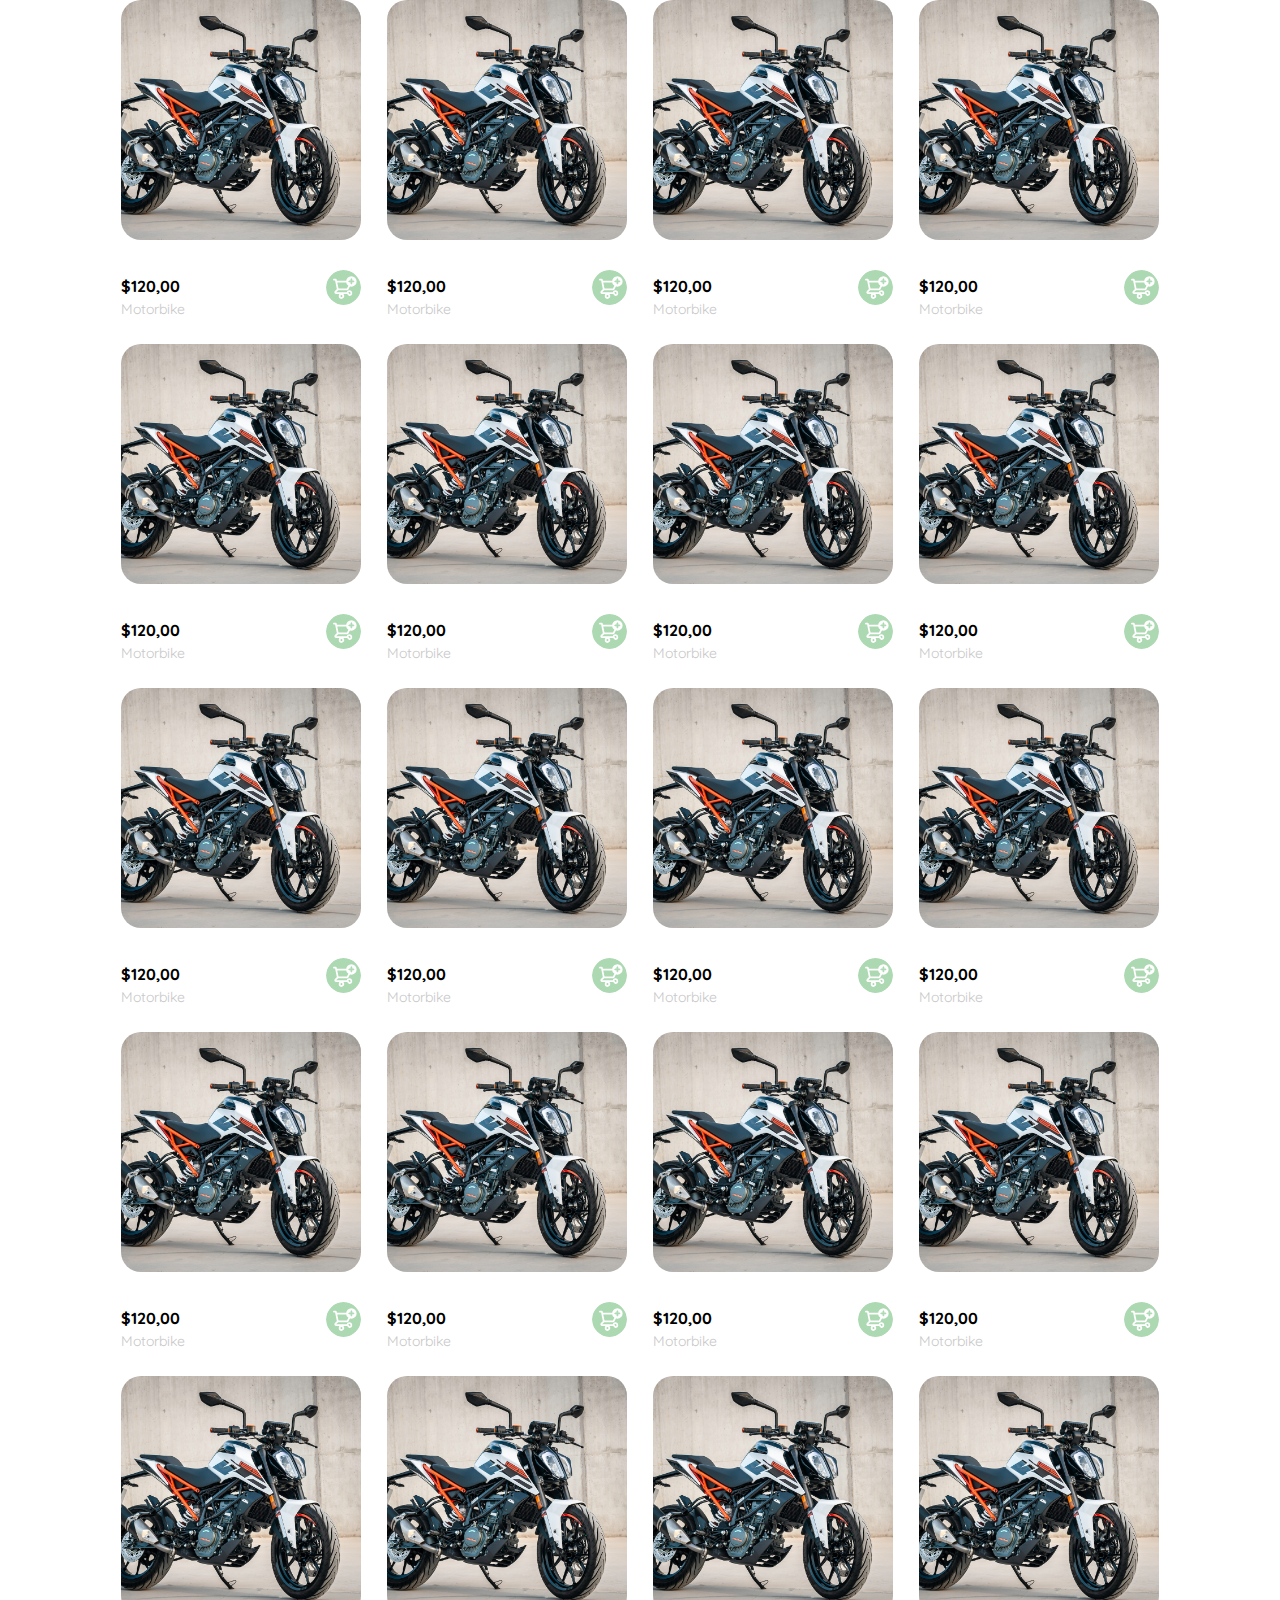
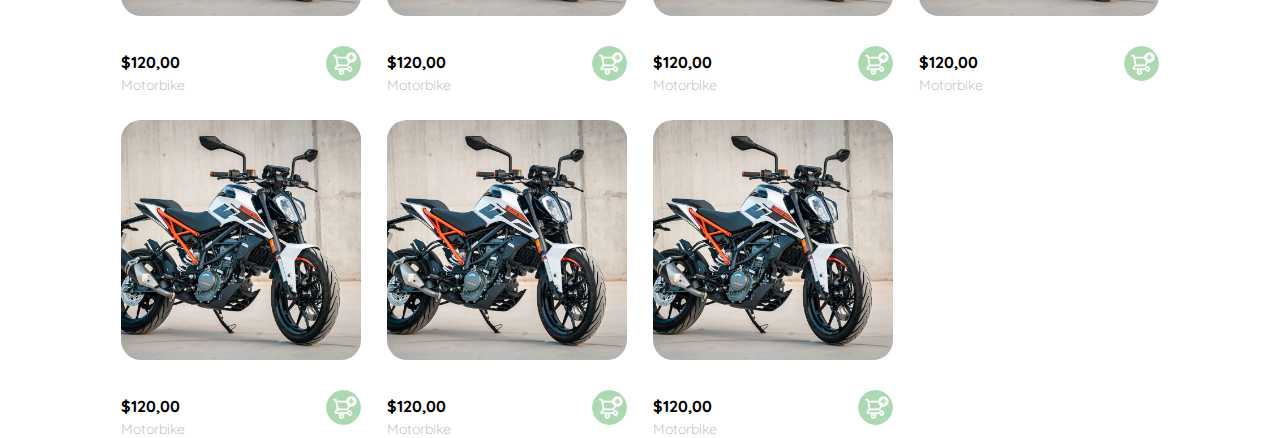
<file: index.html>
<!DOCTYPE html>
<html lang="en">
<head>
  <meta charset="UTF-8">
  <meta http-equiv="X-UA-Compatible" content="IE=edge">
  <meta name="viewport" content="width=device-width, initial-scale=1.0">
  <title>MotBike Sale</title>
  <link rel="stylesheet" href="./src/css/style.css">
</head>
<body>
  <section class="main-container">
    <div class="cards-container">

      <div class="product-card">
        <img src="./src/img/mot-1.jpg" alt="product" srcset="" class="product-img">
        <div class="product-info">
          <div class="captions">
            <p>$120,00</p>
            <p>Motorbike</p>
          </div>
          <figure>
            <img src="./src/img/bt_add_to_cart.svg" alt="">
          </figure>
        </div>
      </div>

      <div class="product-card">
        <img src="./src/img/mot-1.jpg" alt="product" srcset="" class="product-img">
        <div class="product-info">
          <div class="captions">
            <p>$120,00</p>
            <p>Motorbike</p>
          </div>
          <figure>
            <img src="./src/img/bt_add_to_cart.svg" alt="">
          </figure>
        </div>
      </div>

      <div class="product-card">
        <img src="./src/img/mot-1.jpg" alt="product" srcset="" class="product-img">
        <div class="product-info">
          <div class="captions">
            <p>$120,00</p>
            <p>Motorbike</p>
          </div>
          <figure>
            <img src="./src/img/bt_add_to_cart.svg" alt="">
          </figure>
        </div>
      </div>

      <div class="product-card">
        <img src="./src/img/mot-1.jpg" alt="product" srcset="" class="product-img">
        <div class="product-info">
          <div class="captions">
            <p>$120,00</p>
            <p>Motorbike</p>
          </div>
          <figure>
            <img src="./src/img/bt_add_to_cart.svg" alt="">
          </figure>
        </div>
      </div>

      <div class="product-card">
        <img src="./src/img/mot-1.jpg" alt="product" srcset="" class="product-img">
        <div class="product-info">
          <div class="captions">
            <p>$120,00</p>
            <p>Motorbike</p>
          </div>
          <figure>
            <img src="./src/img/bt_add_to_cart.svg" alt="">
          </figure>
        </div>
      </div>

      <div class="product-card">
        <img src="./src/img/mot-1.jpg" alt="product" srcset="" class="product-img">
        <div class="product-info">
          <div class="captions">
            <p>$120,00</p>
            <p>Motorbike</p>
          </div>
          <figure>
            <img src="./src/img/bt_add_to_cart.svg" alt="">
          </figure>
        </div>
      </div>

      <div class="product-card">
        <img src="./src/img/mot-1.jpg" alt="product" srcset="" class="product-img">
        <div class="product-info">
          <div class="captions">
            <p>$120,00</p>
            <p>Motorbike</p>
          </div>
          <figure>
            <img src="./src/img/bt_add_to_cart.svg" alt="">
          </figure>
        </div>
      </div>

      <div class="product-card">
        <img src="./src/img/mot-1.jpg" alt="product" srcset="" class="product-img">
        <div class="product-info">
          <div class="captions">
            <p>$120,00</p>
            <p>Motorbike</p>
          </div>
          <figure>
            <img src="./src/img/bt_add_to_cart.svg" alt="">
          </figure>
        </div>
      </div>

      <div class="product-card">
        <img src="./src/img/mot-1.jpg" alt="product" srcset="" class="product-img">
        <div class="product-info">
          <div class="captions">
            <p>$120,00</p>
            <p>Motorbike</p>
          </div>
          <figure>
            <img src="./src/img/bt_add_to_cart.svg" alt="">
          </figure>
        </div>
      </div>

      <div class="product-card">
        <img src="./src/img/mot-1.jpg" alt="product" srcset="" class="product-img">
        <div class="product-info">
          <div class="captions">
            <p>$120,00</p>
            <p>Motorbike</p>
          </div>
          <figure>
            <img src="./src/img/bt_add_to_cart.svg" alt="">
          </figure>
        </div>
      </div>

      <div class="product-card">
        <img src="./src/img/mot-1.jpg" alt="product" srcset="" class="product-img">
        <div class="product-info">
          <div class="captions">
            <p>$120,00</p>
            <p>Motorbike</p>
          </div>
          <figure>
            <img src="./src/img/bt_add_to_cart.svg" alt="">
          </figure>
        </div>
      </div>

      <div class="product-card">
        <img src="./src/img/mot-1.jpg" alt="product" srcset="" class="product-img">
        <div class="product-info">
          <div class="captions">
            <p>$120,00</p>
            <p>Motorbike</p>
          </div>
          <figure>
            <img src="./src/img/bt_add_to_cart.svg" alt="">
          </figure>
        </div>
      </div>

      <div class="product-card">
        <img src="./src/img/mot-1.jpg" alt="product" srcset="" class="product-img">
        <div class="product-info">
          <div class="captions">
            <p>$120,00</p>
            <p>Motorbike</p>
          </div>
          <figure>
            <img src="./src/img/bt_add_to_cart.svg" alt="">
          </figure>
        </div>
      </div>

      <div class="product-card">
        <img src="./src/img/mot-1.jpg" alt="product" srcset="" class="product-img">
        <div class="product-info">
          <div class="captions">
            <p>$120,00</p>
            <p>Motorbike</p>
          </div>
          <figure>
            <img src="./src/img/bt_add_to_cart.svg" alt="">
          </figure>
        </div>
      </div>

      <div class="product-card">
        <img src="./src/img/mot-1.jpg" alt="product" srcset="" class="product-img">
        <div class="product-info">
          <div class="captions">
            <p>$120,00</p>
            <p>Motorbike</p>
          </div>
          <figure>
            <img src="./src/img/bt_add_to_cart.svg" alt="">
          </figure>
        </div>
      </div>

      <div class="product-card">
        <img src="./src/img/mot-1.jpg" alt="product" srcset="" class="product-img">
        <div class="product-info">
          <div class="captions">
            <p>$120,00</p>
            <p>Motorbike</p>
          </div>
          <figure>
            <img src="./src/img/bt_add_to_cart.svg" alt="">
          </figure>
        </div>
      </div>

      <div class="product-card">
        <img src="./src/img/mot-1.jpg" alt="product" srcset="" class="product-img">
        <div class="product-info">
          <div class="captions">
            <p>$120,00</p>
            <p>Motorbike</p>
          </div>
          <figure>
            <img src="./src/img/bt_add_to_cart.svg" alt="">
          </figure>
        </div>
      </div>

      <div class="product-card">
        <img src="./src/img/mot-1.jpg" alt="product" srcset="" class="product-img">
        <div class="product-info">
          <div class="captions">
            <p>$120,00</p>
            <p>Motorbike</p>
          </div>
          <figure>
            <img src="./src/img/bt_add_to_cart.svg" alt="">
          </figure>
        </div>
      </div>

      <div class="product-card">
        <img src="./src/img/mot-1.jpg" alt="product" srcset="" class="product-img">
        <div class="product-info">
          <div class="captions">
            <p>$120,00</p>
            <p>Motorbike</p>
          </div>
          <figure>
            <img src="./src/img/bt_add_to_cart.svg" alt="">
          </figure>
        </div>
      </div>

      <div class="product-card">
        <img src="./src/img/mot-1.jpg" alt="product" srcset="" class="product-img">
        <div class="product-info">
          <div class="captions">
            <p>$120,00</p>
            <p>Motorbike</p>
          </div>
          <figure>
            <img src="./src/img/bt_add_to_cart.svg" alt="">
          </figure>
        </div>
      </div>

      <div class="product-card">
        <img src="./src/img/mot-1.jpg" alt="product" srcset="" class="product-img">
        <div class="product-info">
          <div class="captions">
            <p>$120,00</p>
            <p>Motorbike</p>
          </div>
          <figure>
            <img src="./src/img/bt_add_to_cart.svg" alt="">
          </figure>
        </div>
      </div>

      <div class="product-card">
        <img src="./src/img/mot-1.jpg" alt="product" srcset="" class="product-img">
        <div class="product-info">
          <div class="captions">
            <p>$120,00</p>
            <p>Motorbike</p>
          </div>
          <figure>
            <img src="./src/img/bt_add_to_cart.svg" alt="">
          </figure>
        </div>
      </div>

      <div class="product-card">
        <img src="./src/img/mot-1.jpg" alt="product" srcset="" class="product-img">
        <div class="product-info">
          <div class="captions">
            <p>$120,00</p>
            <p>Motorbike</p>
          </div>
          <figure>
            <img src="./src/img/bt_add_to_cart.svg" alt="">
          </figure>
        </div>
      </div>

      

    </div>
  </section>
</body>
</html>
</file>
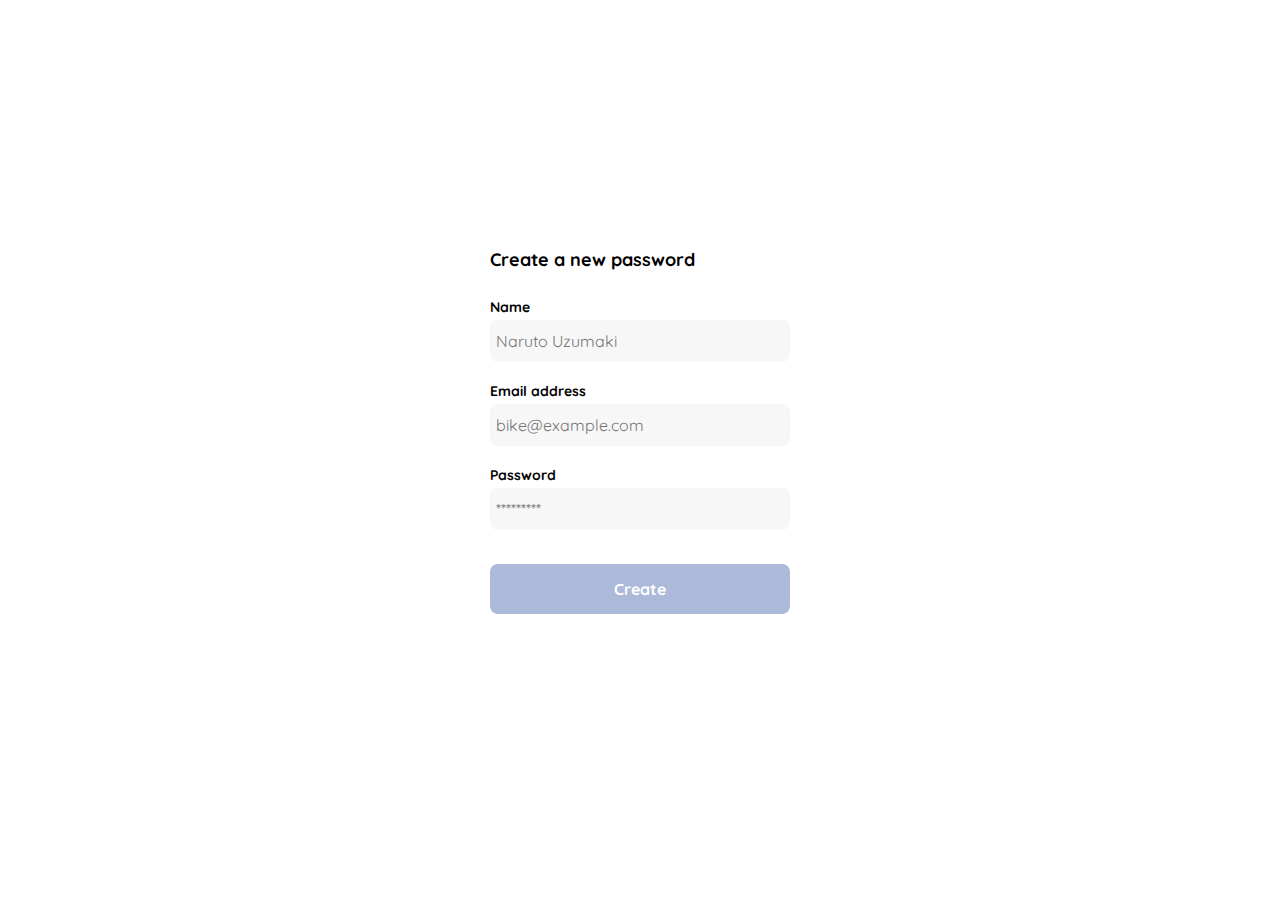
<file: src/views/create-account.html>
<!DOCTYPE html>
<html lang="en">
<head>
  <meta charset="UTF-8">
  <meta http-equiv="X-UA-Compatible" content="IE=edge">
  <meta name="viewport" content="width=device-width, initial-scale=1.0">
  <title>New Password</title>
  <link rel="stylesheet" href="../css/style.css">
</head>
<body>
  <section class="login create-account">
    <div class="form-container">
      <div class="header">
        <h1 class="title">Create a new password</h1>
      </div>
      <form action="" class="form">
        <div class="group">
          <label class="label" for="name" class="input-password">Name</label>
          <input class="input" type="text" name="" id="name" placeholder="Naruto Uzumaki">
        </div>
        <div class="group">
          <label class="label" for="email" class="input-email">Email address</label>
          <input class="input" type="email" name="" id="email" placeholder="bike@example.com">
        </div>
        <div class="group">
          <label class="label" for="password" class="input-password">Password</label>
          <input class="input" type="password" name="" id="password" placeholder="*********">
        </div>
        <div class="group submit-btn-media">
          <input type="submit" value="Create" class="primary-btn btn-submit">
        </div>
      </form>
    </div>
  </section>
</body>
</html>
</file>
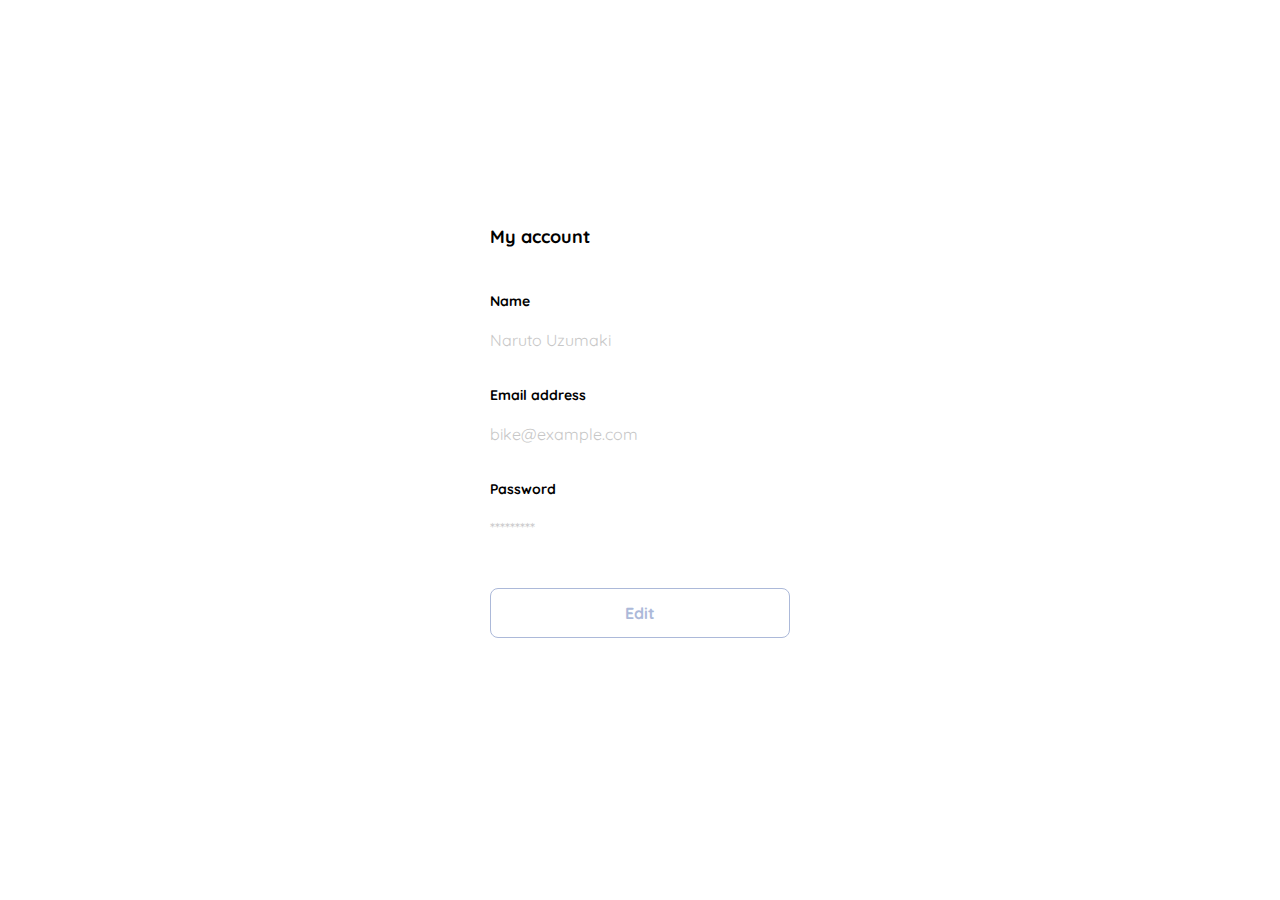
<file: src/views/edit-account.html>
<!DOCTYPE html>
<html lang="en">
<head>
  <meta charset="UTF-8">
  <meta http-equiv="X-UA-Compatible" content="IE=edge">
  <meta name="viewport" content="width=device-width, initial-scale=1.0">
  <title>New Password</title>
  <link rel="stylesheet" href="../css/style.css">
</head>
<body>
  <section class="login edit-account">
    <div class="form-container">
      <div class="header">
        <h1 class="title">My account</h1>
      </div>
      <form action="" class="form">
        <div class="group">
          <label class="label" for="name" class="input-password">Name</label>
          <p>Naruto Uzumaki</p>
        </div>
        <div class="group">
          <label class="label" for="email" class="input-email">Email address</label>
          <p>bike@example.com</p>
        </div>
        <div class="group">
          <label class="label" for="password" class="input-password">Password</label>
          <p>*********</p>
        </div>
        <div class="group submit-btn-media">
          <input type="submit" value="Edit" class="secondary-btn btn-submit">
        </div>
      </form>
    </div>
  </section>
</body>
</html>
</file>
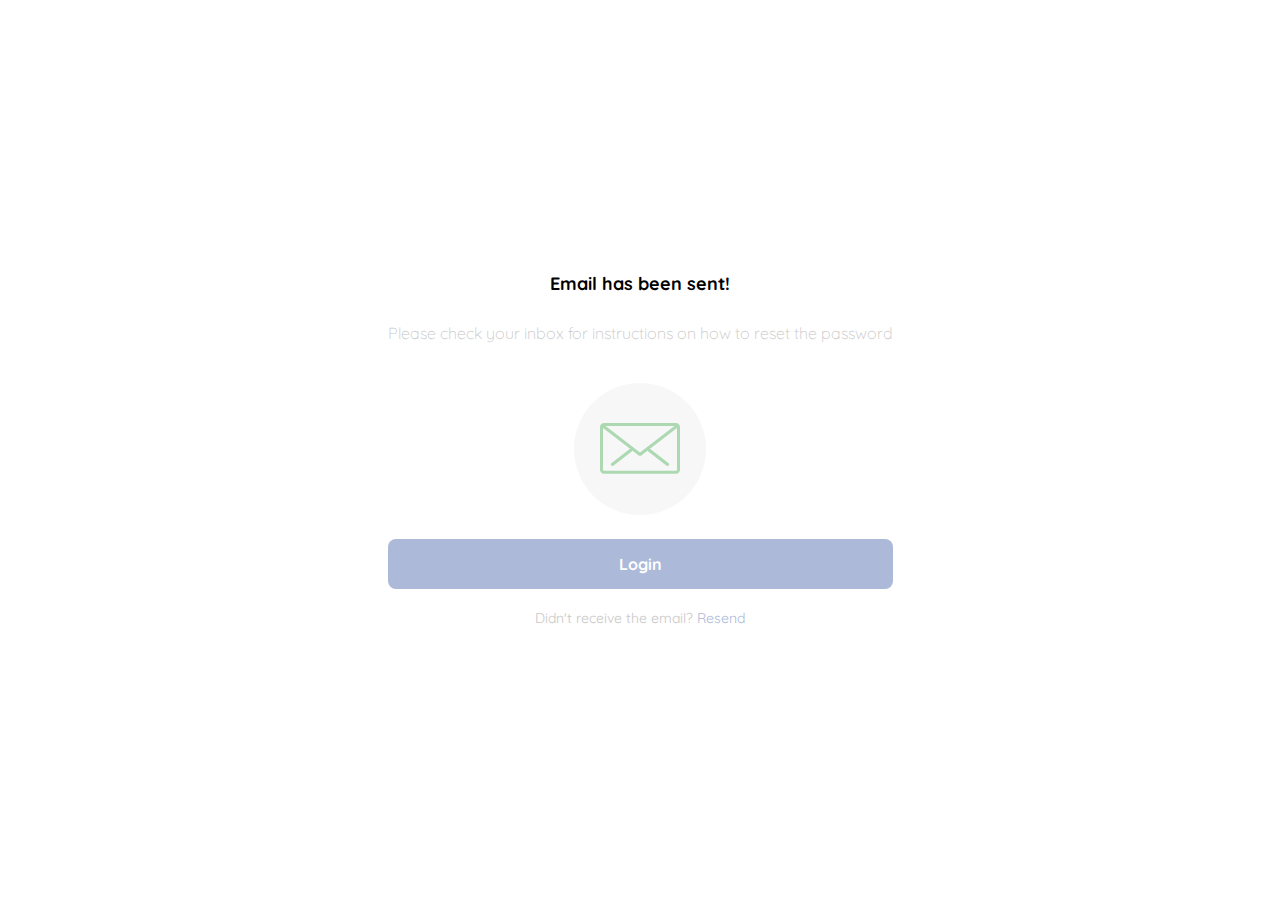
<file: src/views/email-sent.html>
<!DOCTYPE html>
<html lang="en">
<head>
  <meta charset="UTF-8">
  <meta http-equiv="X-UA-Compatible" content="IE=edge">
  <meta name="viewport" content="width=device-width, initial-scale=1.0">
  <title>New Password</title>
  <link rel="stylesheet" href="../css/style.css">
</head>
<body>
  <section class="email-sent">
    <div class="form-container">
      <div class="header">
        <img class="logo" src="../img/motorbike.png" alt="logo" srcset="">
        <h1 class="title">Email has been sent!</h1>
        <p class="subtitle">Please check your inbox for instructions on how to reset the password</p>
      </div>
      <div class="email-image">
        <img src="../img/email.svg" alt="" srcset="">
      </div>
      <button class="primary-btn login-btn">Login</button>
      <p class="resend">
        <span>Didn't receive the email?</span>
        <a href="/">Resend</a>
      </p>
    </div>
  </section>
</body>
</html>
</file>
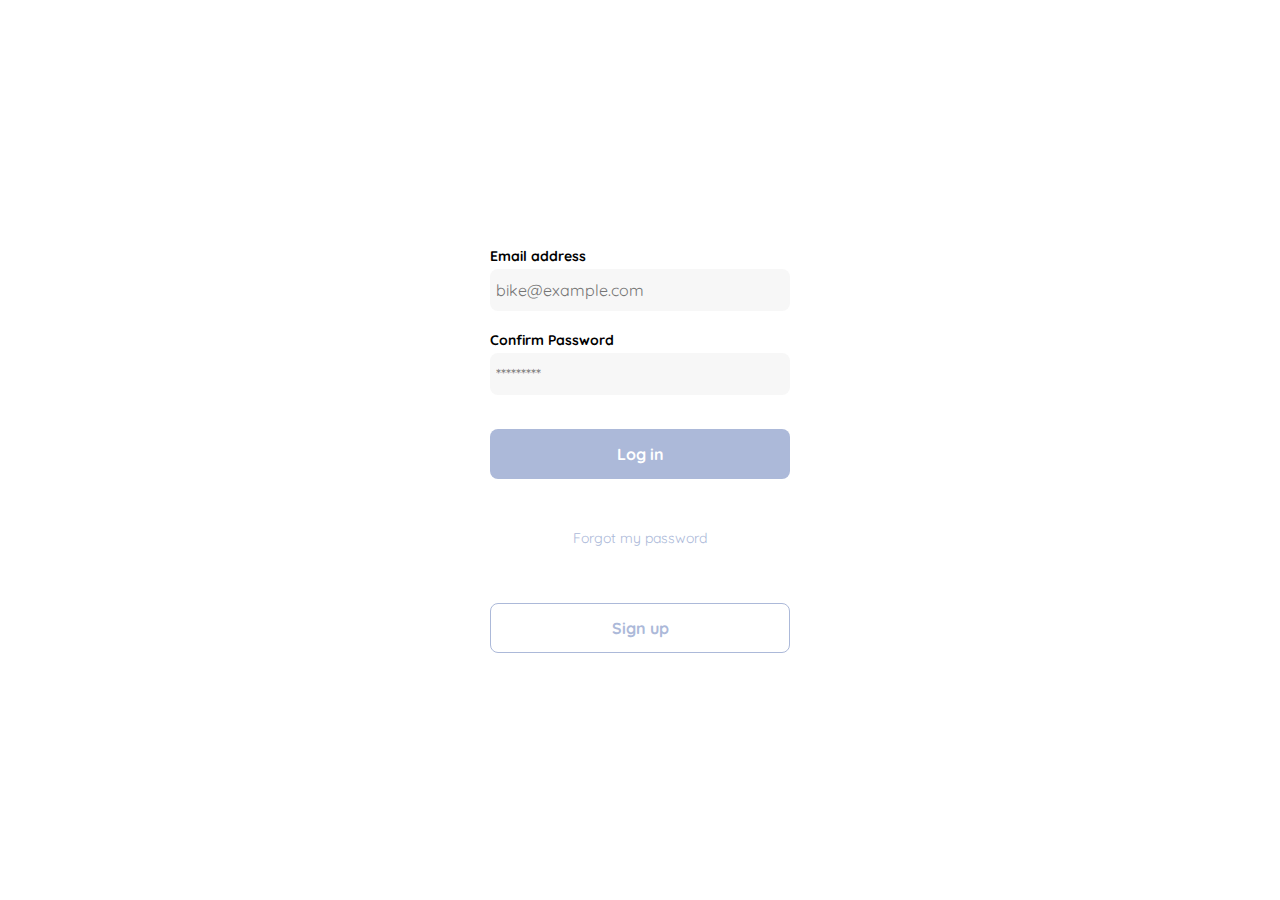
<file: src/views/login.html>
<!DOCTYPE html>
<html lang="en">
<head>
  <meta charset="UTF-8">
  <meta http-equiv="X-UA-Compatible" content="IE=edge">
  <meta name="viewport" content="width=device-width, initial-scale=1.0">
  <title>New Password</title>
  <link rel="stylesheet" href="../css/style.css">
</head>
<body>
  <section class="login">
    <div class="form-container">
      <div class="header">
        <img class="logo" src="../img/motorbike.png" alt="logo" srcset="">
      </div>
      <form action="" class="form">
        <div class="group">
          <label class="label" for="email" class="input-email">Email address</label>
          <input class="input" type="email" name="" id="email" placeholder="bike@example.com">
        </div>
        <div class="group">
          <label class="label" for="password" class="input-password">Confirm Password</label>
          <input class="input" type="password" name="" id="password" placeholder="*********">
        </div>
        <div class="group">
          <input type="submit" value="Log in" class="primary-btn btn-submit">
        </div>

        <div class="forgot-pass-wp">
          <a href="/" class="forgot-pass">Forgot my password</a>
        </div>
      </form>
      <button class="secondary-btn signup-btn">Sign up</button>
    </div>
  </section>
</body>
</html>
</file>
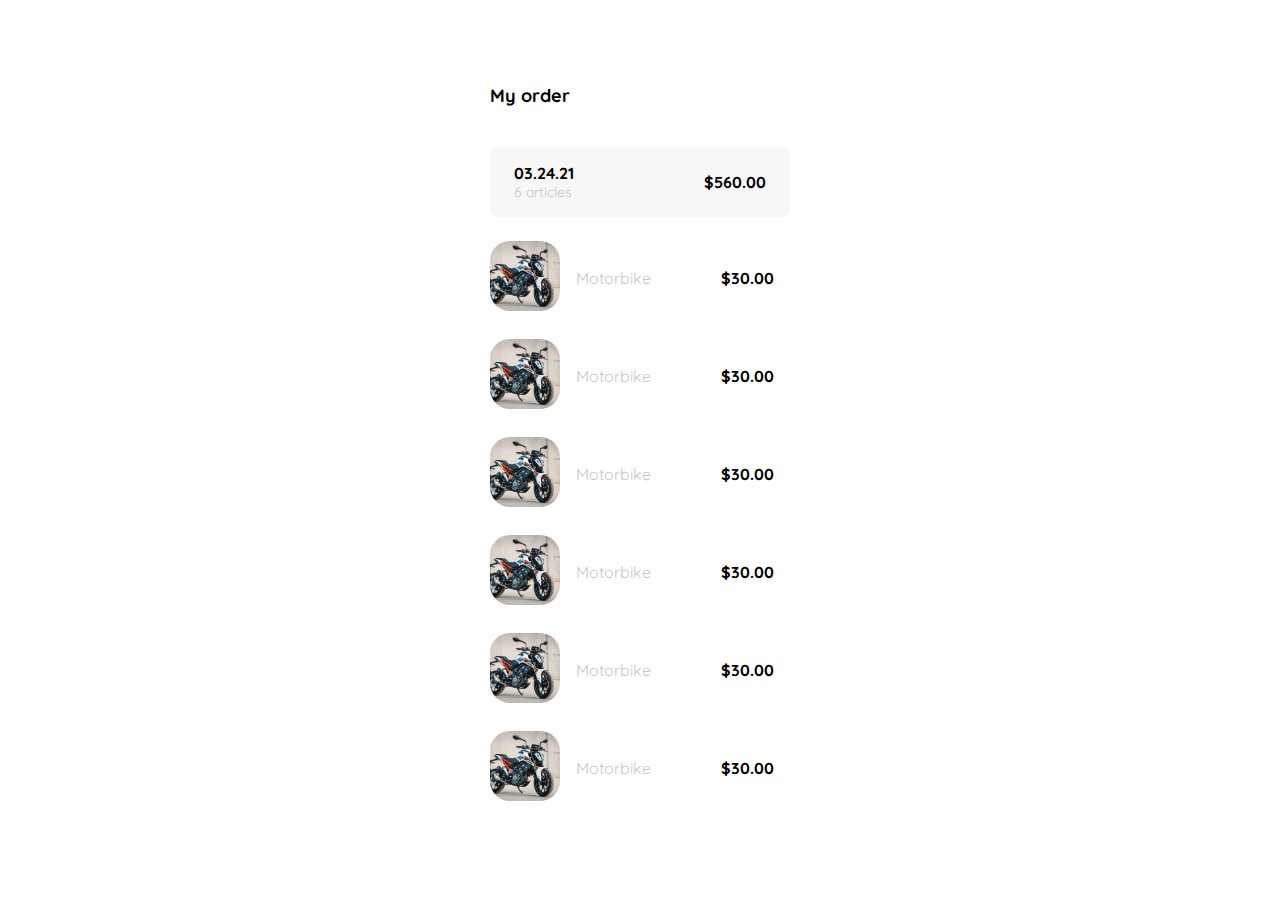
<file: src/views/my-order.html>
<!DOCTYPE html>
<html lang="en">
<head>
  <meta charset="UTF-8">
  <meta http-equiv="X-UA-Compatible" content="IE=edge">
  <meta name="viewport" content="width=device-width, initial-scale=1.0">
  <title>MotBike Sale</title>
  <link rel="stylesheet" href="../css/style.css">
</head>
<body>
  <section class="my-order">
    <div class="my-order-container">
      <h1 class="title">My order</h1>

      <div class="my-order-content">
        <div class="order">
          <p>
            <span>03.24.21</span>
            <span>6 articles</span>
          </p>
          <p>$560.00</p>
        </div>
      </div>

      <div class="shopping-cart">
        <figure>
          <img src="../img/mot-1.jpg" alt="motorbike">
        </figure>
        <p>Motorbike</p>
        <p>$30.00</p>
      </div>

      <div class="shopping-cart">
        <figure>
          <img src="../img/mot-1.jpg" alt="motorbike">
        </figure>
        <p>Motorbike</p>
        <p>$30.00</p>
      </div>

      <div class="shopping-cart">
        <figure>
          <img src="../img/mot-1.jpg" alt="motorbike">
        </figure>
        <p>Motorbike</p>
        <p>$30.00</p>
      </div>

      <div class="shopping-cart">
        <figure>
          <img src="../img/mot-1.jpg" alt="motorbike">
        </figure>
        <p>Motorbike</p>
        <p>$30.00</p>
      </div>

      <div class="shopping-cart">
        <figure>
          <img src="../img/mot-1.jpg" alt="motorbike">
        </figure>
        <p>Motorbike</p>
        <p>$30.00</p>
      </div>

      <div class="shopping-cart">
        <figure>
          <img src="../img/mot-1.jpg" alt="motorbike">
        </figure>
        <p>Motorbike</p>
        <p>$30.00</p>
      </div>

    </div>

  </section>
</body>
</html>
</file>
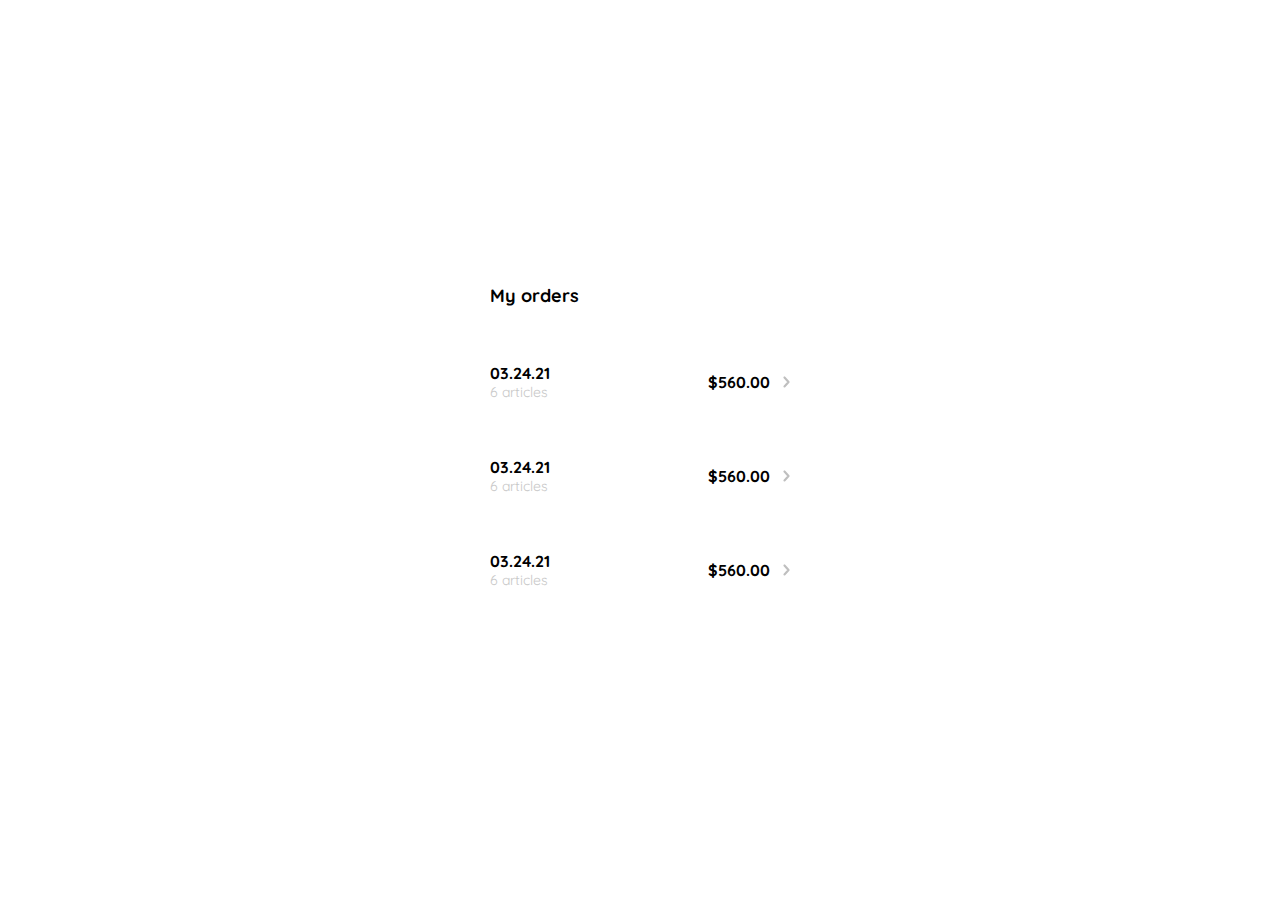
<file: src/views/my-orders.html>
<!DOCTYPE html>
<html lang="en">
<head>
  <meta charset="UTF-8">
  <meta http-equiv="X-UA-Compatible" content="IE=edge">
  <meta name="viewport" content="width=device-width, initial-scale=1.0">
  <title>MotBike Sale</title>
  <link rel="stylesheet" href="../css/style.css">
</head>
<body>
  <section class="my-order all-orders">
    <div class="my-order-container">
      <h1 class="title">My orders</h1>
      <div class="my-order-content">
        <div class="order">
          <p>
            <span>03.24.21</span>
            <span>6 articles</span>
          </p>
          <p>$560.00</p>
          <img src="../img/flechita.svg" alt="arrow-icon">
        </div>
        <div class="order">
          <p>
            <span>03.24.21</span>
            <span>6 articles</span>
          </p>
          <p>$560.00</p>
          <img src="../img/flechita.svg" alt="arrow-icon">
        </div>
        <div class="order">
          <p>
            <span>03.24.21</span>
            <span>6 articles</span>
          </p>
          <p>$560.00</p>
          <img src="../img/flechita.svg" alt="arrow-icon">
        </div>
      </div>
    </div>
  </section>
</body>
</html>
</file>
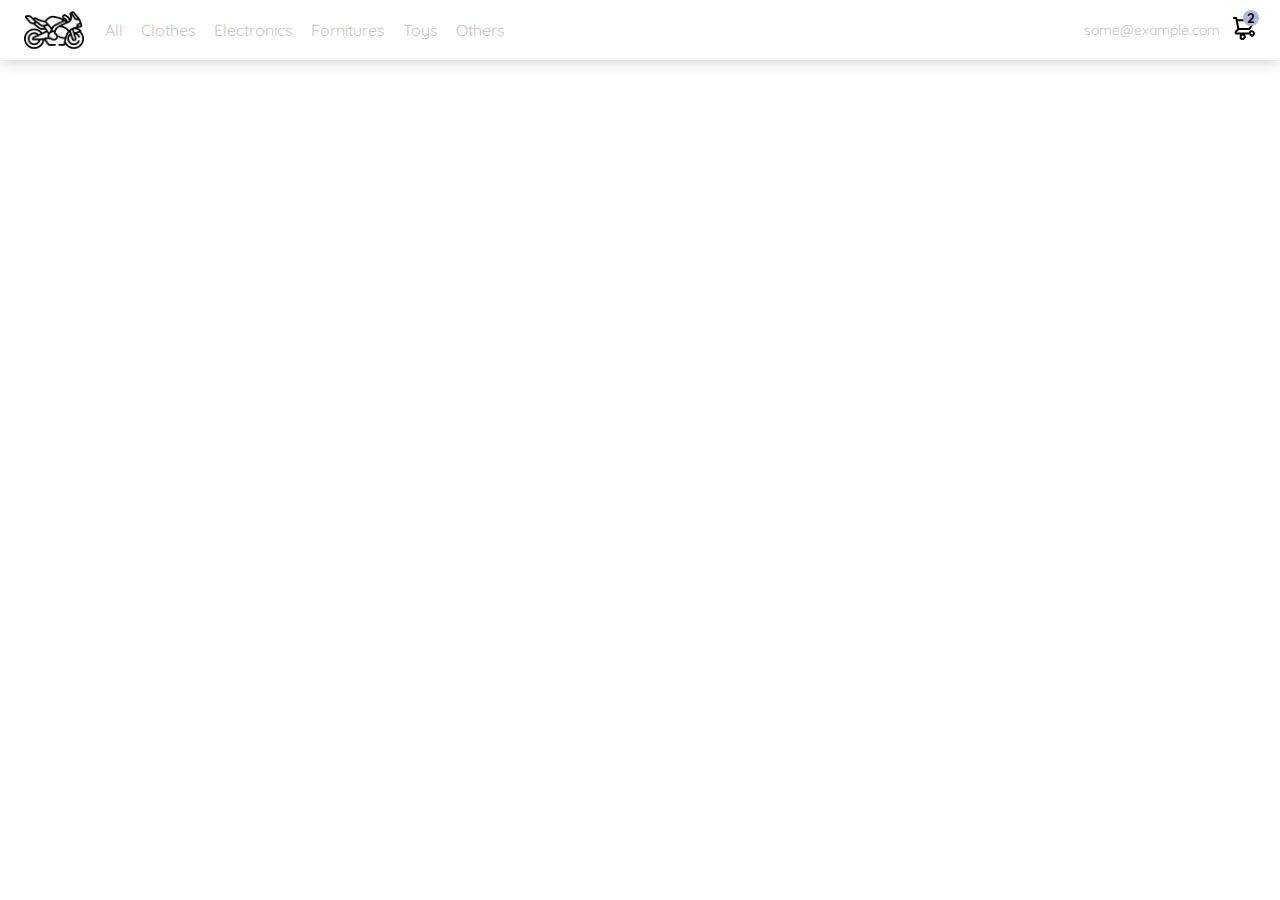
<file: src/views/navbar.html>
<!DOCTYPE html>
<html lang="en">
<head>
  <meta charset="UTF-8">
  <meta http-equiv="X-UA-Compatible" content="IE=edge">
  <meta name="viewport" content="width=device-width, initial-scale=1.0">
  <title>navbar</title>
  <link rel="stylesheet" href="../css/style.css">
</head>
<body>
  <nav>
    <img src="../img/icon_menu.svg" alt="icon" class="menu-icon">
    <div class="navbar-left">
      <img src="../img/motorbike.png" alt="logo" class="logo">
      <ul>
        <li>
          <a href="/">All</a>
        </li>
        <li>
          <a href="/">Clothes</a>
        </li>
        <li>
          <a href="/">Electronics</a>
        </li>
        <li>
          <a href="/">Fornitures</a>
        </li>
        <li>
          <a href="/">Toys</a>
        </li>
        <li>
          <a href="/">Others</a>
        </li>
      </ul>
    </div>

    <div class="navbar-right">
      <ul>
        <li class="nav-email">some@example.com</li>
        <li class="nav-shoppin-cart">
          <img src="../img/icon_shopping_cart.svg" alt="shopping cart" srcset="">
          <div>2</div>
        </li>
      </ul>
    </div>
  </nav>
</body>
</html>
</file>
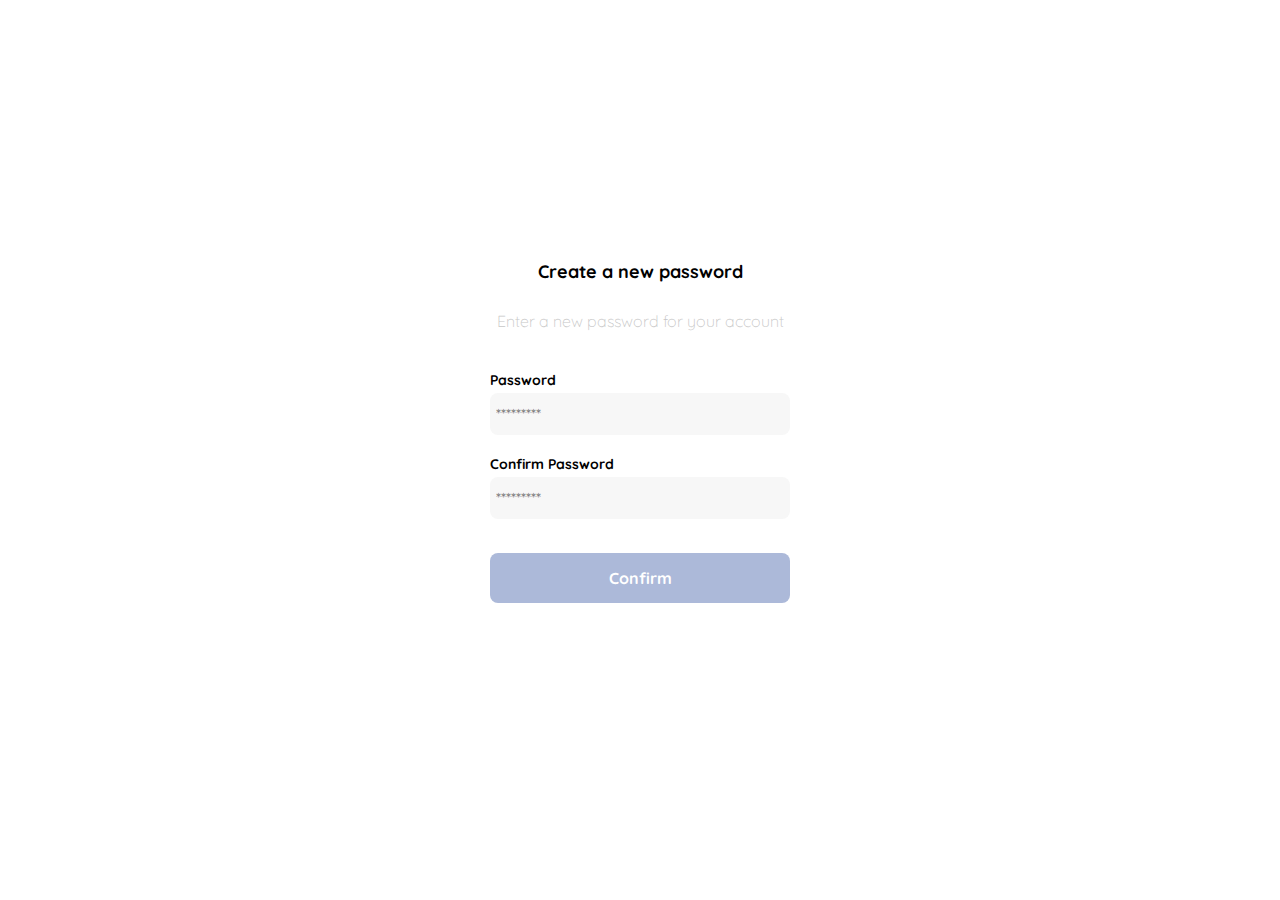
<file: src/views/new-password.html>
<!DOCTYPE html>
<html lang="en">
<head>
  <meta charset="UTF-8">
  <meta http-equiv="X-UA-Compatible" content="IE=edge">
  <meta name="viewport" content="width=device-width, initial-scale=1.0">
  <title>New Password</title>
  <link rel="stylesheet" href="../css/style.css">
</head>
<body>
  <section class="login">
    <div class="form-container">
      <div class="header">
        <img class="logo" src="../img/motorbike.png" alt="logo" srcset="">
        <h1 class="title"> Create a new password</h1>
        <p class="subtitle">Enter a new password for your account</p>
      </div>
      <form action="" class="form">
        <div class="group">
          <label class="label" for="password" class="input-password">Password</label>
          <input class="input" type="password" name="" id="password" placeholder="*********">
        </div>
        <div class="group">
          <label class="label" for="repassword" class="input-password">Confirm Password</label>
          <input class="input" type="password" name="" id="repassword" placeholder="*********">
        </div>
        <div class="group">
          <input type="submit" value="Confirm" class="primary-btn btn-submit">
        </div>
      </form>
    </div>
  </section>
</body>
</html>
</file>
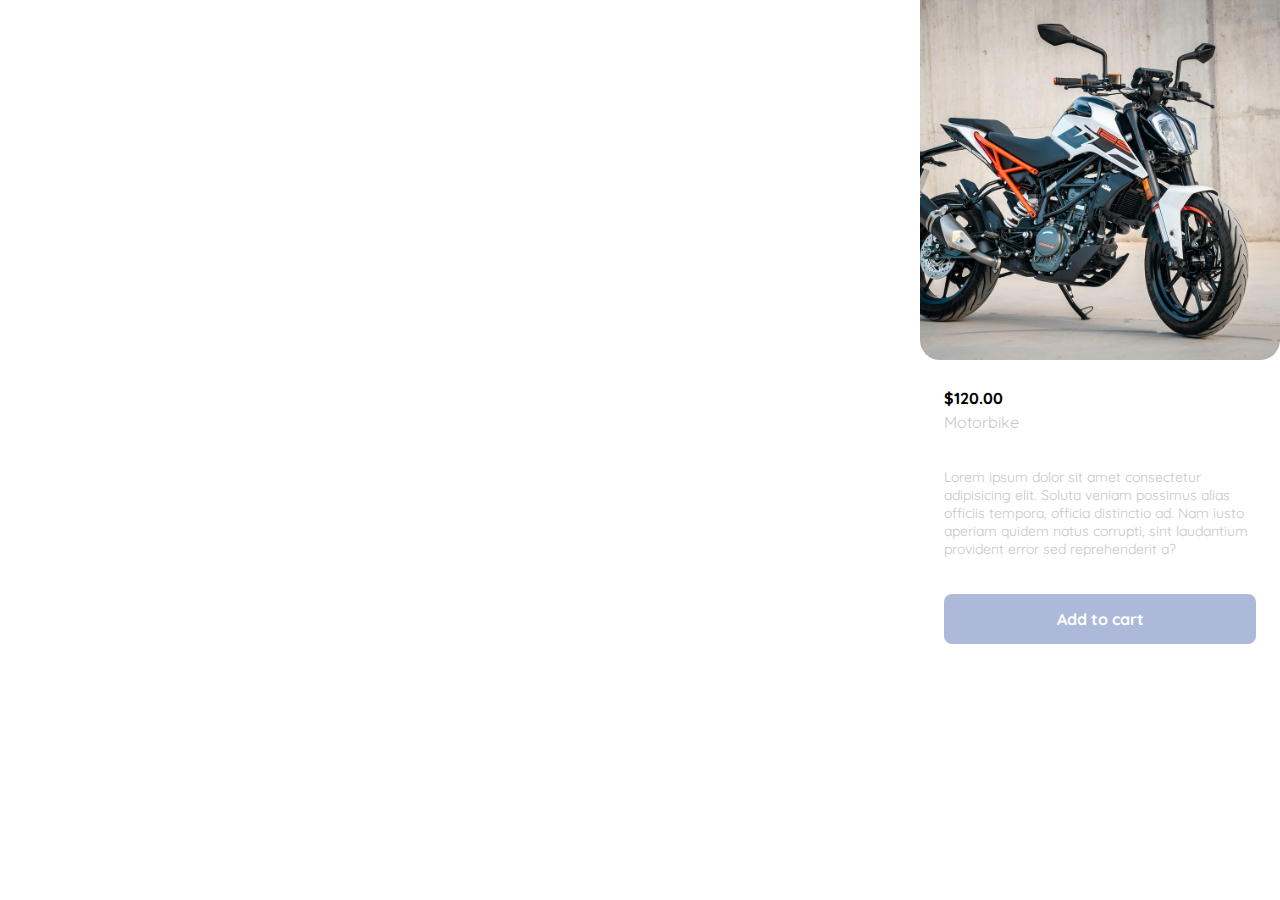
<file: src/views/product-retail.html>
<!DOCTYPE html>
<html lang="en">
<head>
  <meta charset="UTF-8">
  <meta http-equiv="X-UA-Compatible" content="IE=edge">
  <meta name="viewport" content="width=device-width, initial-scale=1.0">
  <title>Document</title>
  <link rel="stylesheet" href="../css/style.css">
</head>
<body>
  <aside class="product-detail">
    <img src="../img/mot-1.jpg" alt="" srcset="">
    <div class="product-details">
      <p>$120.00</p>
      <p>Motorbike</p>
      <p>Lorem ipsum dolor sit amet consectetur adipisicing elit. Soluta veniam possimus alias officiis tempora, officia distinctio ad. Nam iusto aperiam quidem natus corrupti, sint laudantium provident error sed reprehenderit a?</p>
      <button class="primary-btn add-to-cart-btn">
        Add to cart
      </button>
    </div>
  </aside>
</body>
</html>
</file>
<file: src/css/style.css>
@import url('https://fonts.googleapis.com/css2?family=Quicksand:wght@300;500;700');

:root{
  --white: #FFFFFF;
  --black: #000000;
  --dark: #232830;
  --very-light-pink: #C7C7C7;
  --text-input-field: #F7F7F7;
  --hospital-blue: #acb9d9;
  --sm: 14px;
  --md: 16px;
  --lg: 18px;
}

*{
  font-family: 'Quicksand', sans-serif;
}

body{
  margin: 0;
}

.primary-btn{
  background-color: var(--hospital-blue);
  border-radius: 8px;
  border: none;
  color: var(--white);
  width: 100%;
  cursor: pointer;
  font-size: var(--md);
  font-weight: bold;
  height: 50px;
}

.secondary-btn{
  background-color: var(--white);
  border-radius: 8px;
  border: 1px solid var(--hospital-blue);
  color: var(--hospital-blue);
  width: 100%;
  cursor: pointer;
  font-size: var(--md);
  font-weight: bold;
  height: 50px;
}

/* ? new-password.html */
.login{
  width: 100%;
  height: 100vh;
  display: grid;
  place-items: center;

  .form-container{
    display: grid;
    grid-template-rows: auto 1fr;
    width: 300px;
    
    .header{
      display: grid;
      place-items: center;

      .logo{
        width: 100px;
        margin-bottom: 50px;
      }

      .title{
        font-size: var(--lg);
      }

      .subtitle{
        color: var(--very-light-pink);
        font-size: var(--md);
        font-weight: 300;
        margin-bottom: 40px;
      }
    }

    .group{
      margin-bottom: 20px;
      display: flex;
      flex-direction: column;

      .label{
        font-size: var(--sm);
        font-weight: bold;
        margin-bottom: 4px;
      }

      .input{
        background-color: var(--text-input-field);
        border: none;
        border-radius: 8px;
        height: 30px;
        font-size: var(--md);
        padding: 6px;
      }
    }

    .btn-submit{
      margin-top: 14px;
      margin-bottom: 30px;
    }
  }
}

/* ? email-sent.html */
.email-sent{
  width: 100%;
  height: 100vh;
  display: grid;
  place-items: center;

  .form-container{
    display: grid;
    justify-items: center;

    .header{
      display: grid;
      place-items: center;

      .logo{
        width: 100px;
        margin-bottom: 50px;
      }

      .title{
        font-size: var(--lg);
      }

      .subtitle{
        color: var(--very-light-pink);
        font-size: var(--md);
        font-weight: 300;
        margin-bottom: 40px;
      }
    }

    .email-image{
      width: 132px;
      height: 132px;
      border-radius: 50%;
      background-color: var(--text-input-field);
      display: flex;
      justify-content: center;
      align-items: center;
      margin-bottom: 24px;

      & img{
        width: 80px;
      }
    }

    .resend{
      font-size: var(--sm);
      margin-top: 20px;

      & span{
        color: var(--very-light-pink);
      }

      & a{
        color: var(--hospital-blue);
        text-decoration: none;
      }
    }
  }
}

/* ? login.html */
.login{
  & .forgot-pass-wp{
    display: flex;
    justify-content: center;
    align-items: center;
    margin-bottom: 56px;
  }

  & .forgot-pass{
    text-decoration: none;
    color: var(--hospital-blue);
    font-size: var(--sm);
  }
}

/* ? create-account.html */
.login.create-account{
  & .header{
    justify-content: start;
    margin-bottom: 15px;
  }
}

/* ? edit-account.html */
.login.edit-account{
  .header{
    justify-content: start;
    margin-bottom: 32px;
  }

  .group{
    & p{
      color: var(--very-light-pink);
    }
  }
}

/* ? index.html */
.main-container{
  .cards-container{
    display: grid;
    grid-template-columns: repeat(auto-fill, 240px);
    gap: 26px;
    place-content: center;

    .product-card{
      width: 240px;

      & img{
        width: 240px;
        height: 240px;
        border-radius: 20px;
        object-fit: cover;
      }

      .product-info{
        display: flex;
        justify-content: space-between;
        align-items: center;
        margin-top: 16px;

        & figure {
          margin: 0;

          & img{
            width: 35px;
            height: 35px;
          }
        }

        .captions p:nth-child(1){
          font-weight: bold;
          font-size: var(--md);
          margin-bottom: 4px;
        }

        .captions p:nth-child(2){
          font-size: var(--sm);
          margin-top: 0px;
          margin-bottom: 0px;
          color: var(--very-light-pink);
        }
      }
    }
  }
}

/* ? menu.html */
.desktop-menu{
  width: 100px;
  height: auto;
  border: 1px solid var(--very-light-pink);
  border-radius: 6px;
  padding: 20px 20px 0 20px;

  & ul{
    list-style: none;
    padding: 0;
    margin: 0;
  }

  & ul li {
    text-align: end;
  }

  & ul li:nth-child(1),
  & ul li:nth-child(2) {
    font-weight: bold;
  }

  & ul li:last-child {
    padding-top: 20px;
    border-top: 1px solid var(--very-light-pink);
  }

  & ul li:last-child a {
    color: var(--hospital-blue);
    font-size: var(--sm);
  }

  & ul li a {
    color: var(--black);
    text-decoration: none;
    margin-bottom: 20px;
    display: inline-block;
  }
}

/* ? menu-mobile.html */
.mobile-menu{
  padding: 24px;

  & a{
    text-decoration: none;
    color: var(--black);
    font-weight: bold;
  }

  & ul{
    padding: 0;
    margin: 24px 0 0;
    list-style: none;
  }

  & ul:nth-child(1){
    border-bottom: 1px solid var(--very-light-pink);
  }

  & ul li {
    margin-bottom: 24px;
  }

  .email{
    font-size: var(--sm);
    font-weight: 300;
  }

  .sign-out{
    color: var(--hospital-blue);
  }
}

/* ? my-order.html */
.my-order{
  width: 100%;
  height: 100vh;
  display: grid;
  place-items: center;

  .title{
    font-size: var(--lg);
    margin-bottom: 40px;
  }

  .my-order-container{
    display: grid;
    grid-template-rows: auto 1fr auto;
    width: 300px;
  }

  .my-order-content{
    display: flex;
    flex-direction: column;

    .order{
      display: grid;
      grid-template-columns: auto 1fr;
      gap: 16;
      align-items: center;
      background-color: var(--text-input-field);
      margin-bottom: 24px;
      border-radius: 8px;
      padding: 0 24px;
    }

    .order p:nth-child(1){
      display: flex;
      flex-direction: column;

      & span:nth-child(1){
        font-size: var(--md);
        font-weight: bold;
      }

      & span:nth-child(2){
        font-size: var(--sm);
        color: var(--very-light-pink);
      }
    }

    .order p:nth-child(2){
      text-align: end;
      font-weight: bold;
    }
  }

  .shopping-cart{
    display: grid;
    grid-template-columns: auto 1fr auto auto;
    gap: 16px;
    margin-bottom: 24px;
    align-items: center;

    & figure{
      margin: 0;
    }

    & figure img{
      width: 70px;
      height: 70px;
      border-radius: 20px;
      object-fit: cover;
    }

    & p:nth-child(2){
      color: var(--very-light-pink);
    }

    & p:nth-child(3){
      font-size: var(--md);
      font-weight: bold;
    }
  }
}

/* ? my-orders.html */
.all-orders{
  .my-order-content{
    .order{
      grid-template-columns: auto 1fr auto;
      gap: 13px;
      padding: 0;
      background: transparent;
    }
  }
}

/* ? navbar.html */
nav{
  display: flex;
  justify-content: space-between;
  padding: 0 24px;
  box-shadow: 0 0 15px var(--very-light-pink);

  .menu-icon{
    display: none;
  }

  .logo{
    width: 60px;
  }

  & ul{
    margin: 0;
    padding: 0;
    list-style: none;
    display: flex;
    align-items: center;
    height: 60px;
  }

  .navbar-left{
    display: flex;

    & ul{
      margin-left: 12px;
    }
  }

  .navbar-left a,
  .navbar-right a{
    text-decoration: none;
    color: var(--very-light-pink);
    border: 1px solid var(--white);
    transition: all .3s;
    padding: 8px;
    border-radius: 8px;
  }

  & .navbar-left a:hover,
  & .navbar-right a:hover{
    border: 1px solid var(--hospital-blue);
    color: var(--hospital-blue);
  }

  .navbar-right{
    .nav-email{
      color: var(--very-light-pink);
      font-size: var(--sm);
      margin-right: 12px;
    }

    .nav-shoppin-cart{
      position: relative;

      & div{
        width: 16px;
        height: 16px;
        background-color: var(--hospital-blue);
        border-radius: 50%;
        font-size: var(--sm);
        font-weight: bold;
        position: absolute;
        top: -6px;
        right: -3px;
        display: flex;
        justify-content: center;
        align-items: center;
      }
    }
  }
}

/* ? product-detail.html */
.product-detail{
  width: 360px;
  padding-bottom: 24px;
  position: absolute;
  right: 0;

  .add-to-cart-btn{
    display: flex;
    align-items: center;
    justify-content: center;
  }

  & img:nth-child(1){
    width: 360px;
    height: 360px;
    object-fit: cover;
    border-radius: 0 0 20px 20px;
  }

  .product-details{
    margin: 24px 24px 0 24px;

    & p:nth-child(1){
      font-weight: bold;
      font-size: var(--md);
      margin-top: 0;
      margin-bottom: 4px;
    }

    & p:nth-child(2){
      color: var(--very-light-pink);
      font-size: var(--md);
      margin-top: 0;
      margin-bottom: 36px;
    }

    & p:nth-child(3){
      color: var(--very-light-pink);
      font-size: var(--sm);
      margin-top: 0;
      margin-bottom: 36px;
    }
  }
}

/* ? Desktop */
@media(min-width: 640px){
  .header .logo{
    display: none;
  }
}

/* ? Mobile */
@media(max-width: 640px){
  .login{
    .secondary-btn{
      position: absolute;
      bottom: 3px;
      align-self: center;
      width: 300px;
    }
  }

  .submit-btn-media{
    position: absolute;
    bottom: 1px;
    align-self: center;
    width: 300px;
  }

  .cards-container{
    display: grid;
    grid-template-columns: repeat(auto-fill, 140px);
    gap: 26px;

    .product-card{
      width: 140px;

      & img{
        width: 140px;
        height: 140px;
        border-radius: 20px;
        object-fit: cover;
      }
    }
  }

  nav{
    .menu-icon{
      display: block;
    }

    .navbar-left{
      display: none;
    }

    .nav-email{
      display: none;
    }
  }
}
</file>
